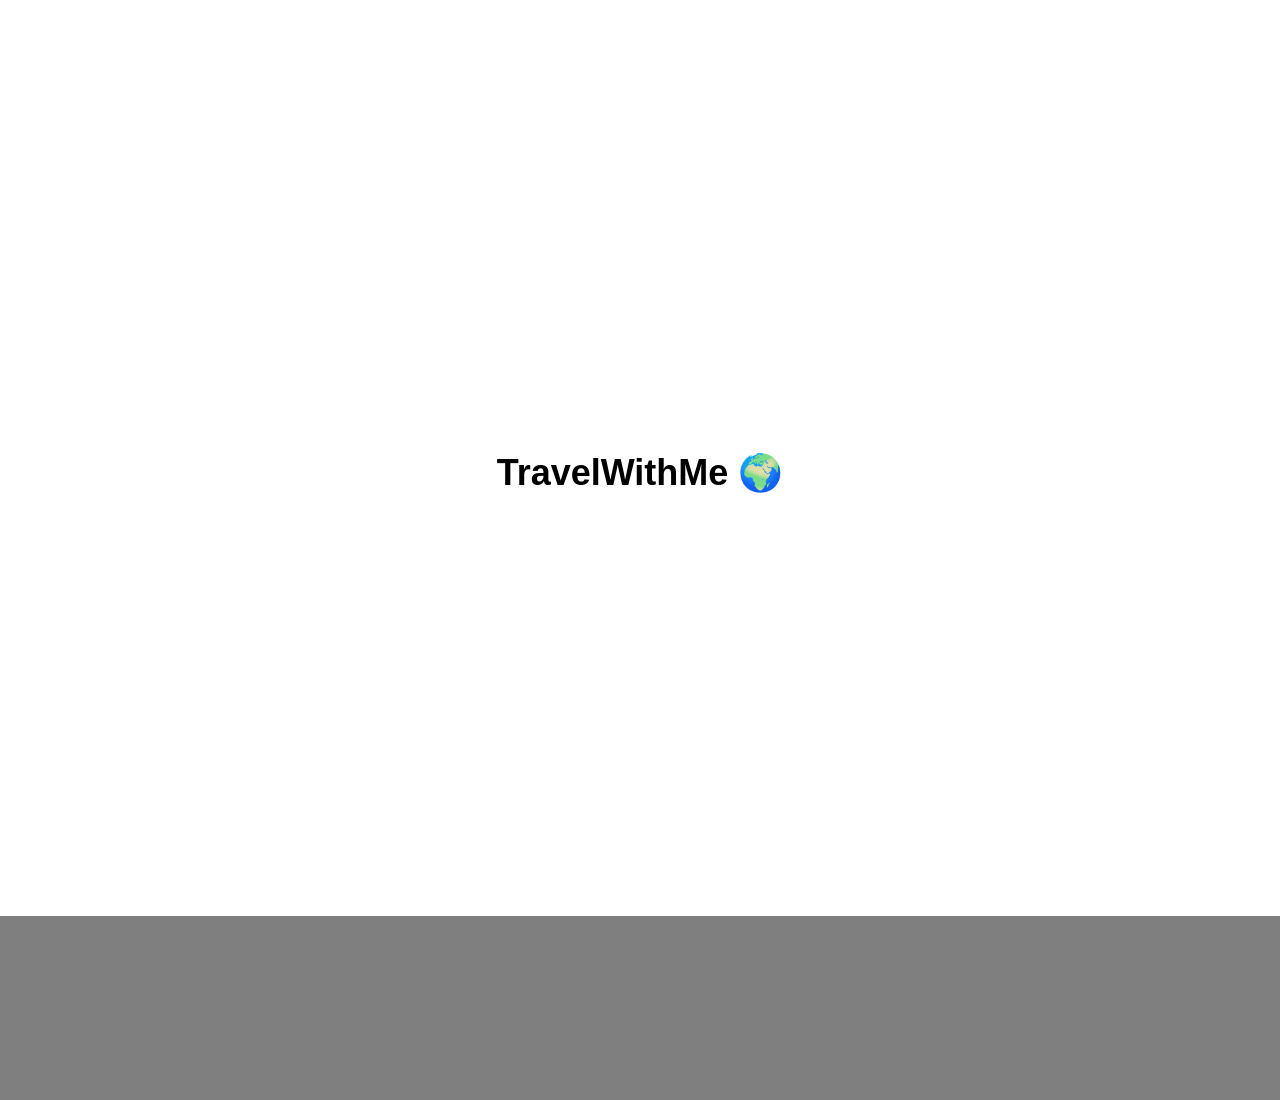
<file: index.html>
<!DOCTYPE html>
<html>
<head>
  <meta name="viewport" content="width=device-width, initial-scale=1.0">
  <div id="loader">

  <h1>TravelWithMe 🌍</h1>
  

</div>

  <p> wait for a moment...</p>

</div>

  <title>Travel With Me 🌍</title>
  <link rel="stylesheet" href="style.css">
</head>
<body class="welcome">

  <div class="overlay">
    <h1>Uncover India’s Hidden Gems 🌍 </h1>
    <p>Find the best places to visit anytime of the year</p>

    <a href="login.html">
      <button>Explore Now ➤</button>
    </a>
  </div>
<button onclick="topFunction()" id="topBtn">⬆</button>

<script>

let mybutton = document.getElementById("topBtn");

window.onscroll = function() {

  if (document.body.scrollTop > 200 || document.documentElement.scrollTop > 200) {

    mybutton.style.display = "block";

  } else {

    mybutton.style.display = "none";

  }

};

function topFunction() {

  document.body.scrollTop = 0;

  document.documentElement.scrollTop = 0;

}

</script>

<script>

window.onload = function() {

  setTimeout(function() {

    document.getElementById("loader").style.display = "none";

  }, 2000);

};

</script>

<script src="script.js"></script>

</body>
</html>
</file>
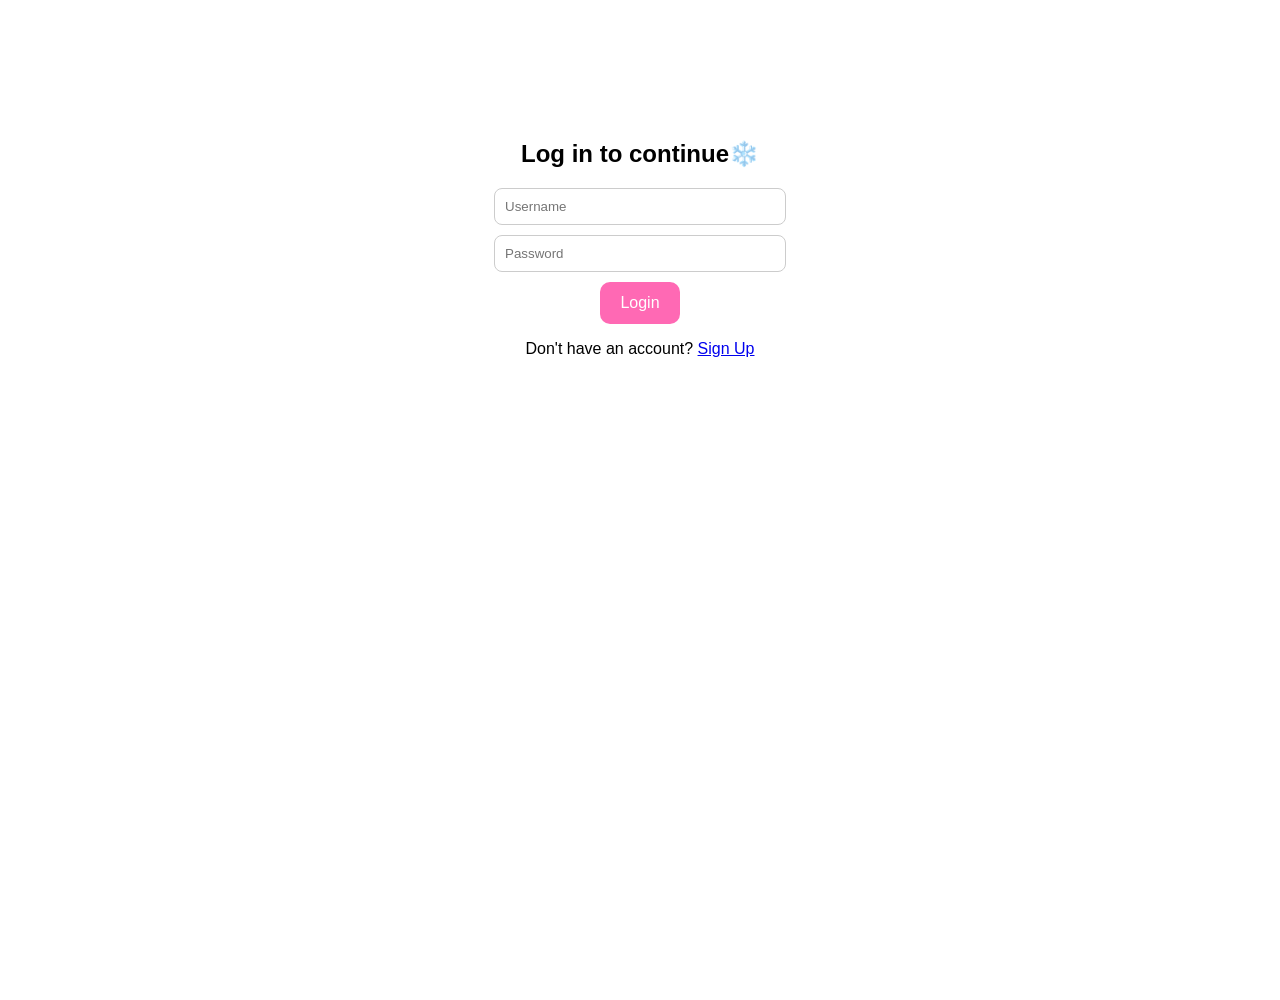
<file: login.html>
<!DOCTYPE html>
<html>
<head>
  <title>Login 🌨️</title>
  <link rel="stylesheet" href="style.css">
</head>
<body class="login">

  <div class="login-box">
    <h2>Log in to continue❄️</h2>

    <input type="text" placeholder="Username">
    <input type="password" placeholder="Password">

    <a href="seasons.html">
      <button>Login</button>
    </a>

    <p>Don't have an account? <a href="signup.html">Sign Up</a></p>
  </div>

</body>
</html>
</file>
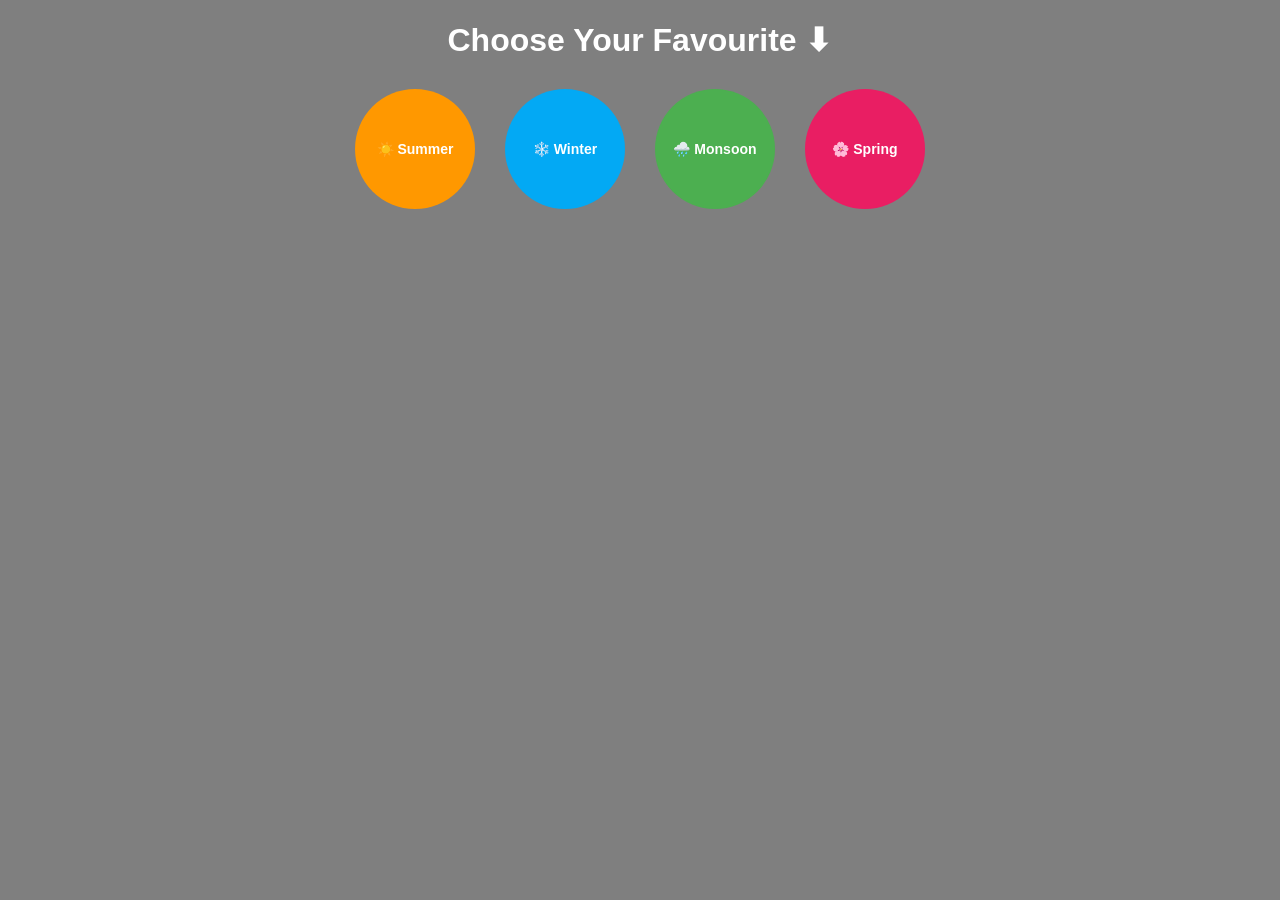
<file: seasons.html>
<!DOCTYPE html>
<html>
<head>
  <title>Seasons 🌸</title>
  <link rel="stylesheet" href="style.css">
</head>
<body class="seasons">

  <h1>Choose Your Favourite ⬇</h1>

  <div class="seasons-container">

    <a href="summer.html" class="season summer">☀️ Summer</a>

    <a href="winter.html" class="season winter">❄️ Winter</a>

    <a href="monsoon.html" class="season monsoon">🌧️ Monsoon</a>

    <a href="spring.html" class="season spring">🌸 Spring</a>

  </div>

  <script src="script.js"></script>
  
</body>
</html>
</file>
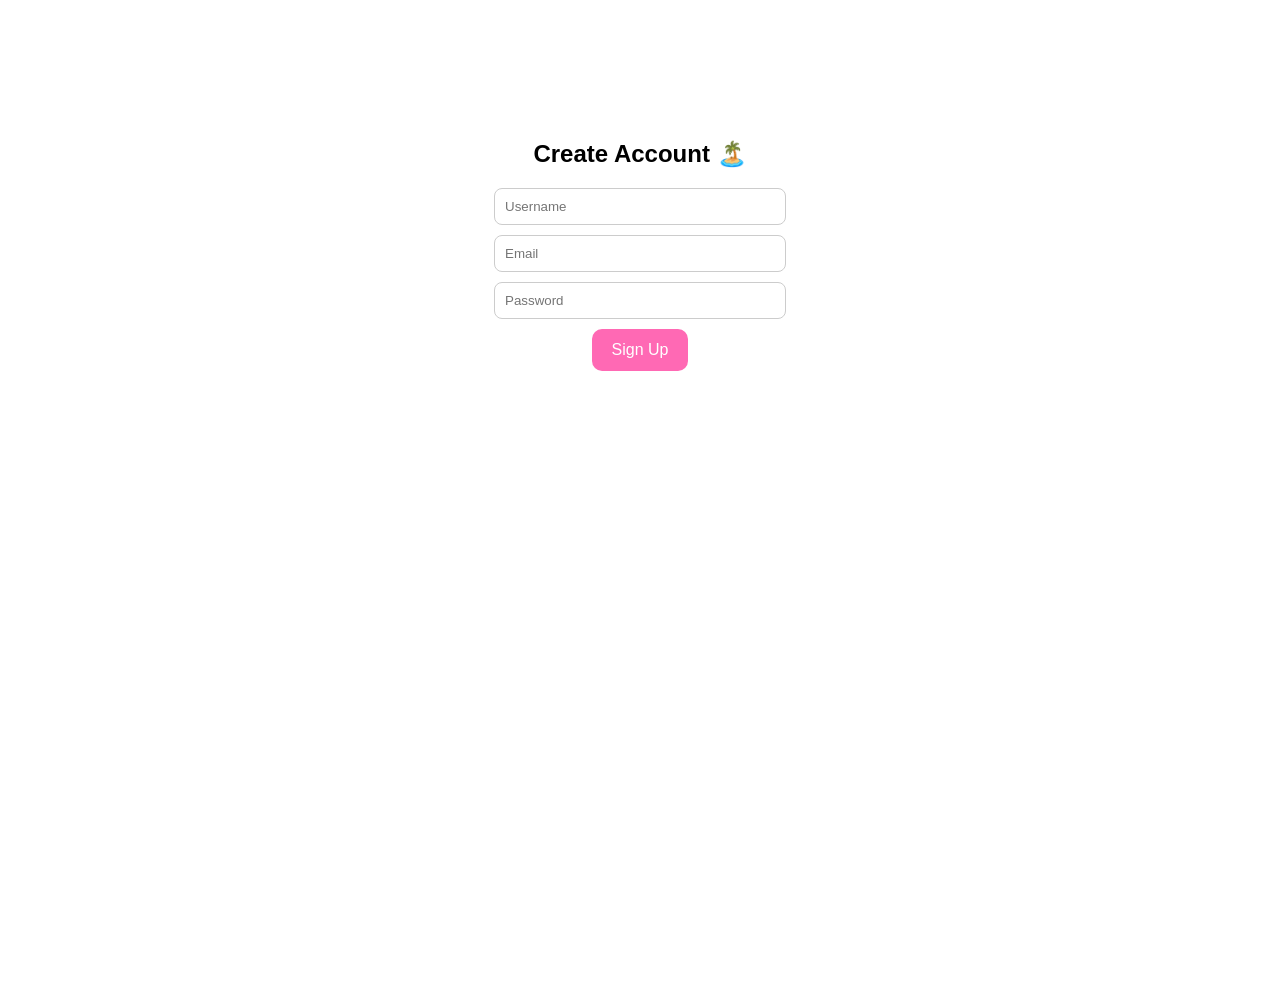
<file: signup.html>
<!DOCTYPE html>
<html>
<head>
  <title>Sign Up 🌊 </title>
  <link rel="stylesheet" href="style.css">
</head>
<body class="login">

  <div class="login-box">
    <h2>Create Account 🏝️ </h2>

    <input type="text" placeholder="Username">
    <input type="email" placeholder="Email">
    <input type="password" placeholder="Password">

    <a href="seasons.html">
      <button>Sign Up</button>
    </a>
  </div>

</body>
</html>
</file>
<file: style.css>
body.welcome {
  margin: 0;
  font-family: Arial;

  background: url("https://images.unsplash.com/photo-1507525428034-b723cf961d3e") no-repeat center/cover;
  height: 100vh;
}

.overlay {
  background: rgba(0,0,0,0.5);
  height: 100vh;
  color: white;
  text-align: center;
  padding-top: 150px;
}

button {
  padding: 12px 20px;
  font-size: 16px;
  background: #ff69b4;
  border: none;
  color: white;
  border-radius: 10px;
  cursor: pointer;
}body.login {
  margin: 0;
  font-family: Arial;

  background: url("https://images.unsplash.com/photo-1482192596544-9eb780fc7f66") no-repeat center/cover;
  height: 100vh;
}

.login-box {
  background: rgba(255,255,255,0.8);
  width: 300px;
  margin: 100px auto;
  padding: 20px;
  border-radius: 15px;
  text-align: center;
}

.login-box input {
  display: block;
  width: 90%;
  margin: 10px auto;
  padding: 10px;
  border-radius: 8px;
  border: 1px solid #ccc;
}
body.seasons {
  margin: 0;
  font-family: Arial;
  text-align: center;

  background: url("https://images.unsplash.com/photo-1501785888041-af3ef285b470") no-repeat center center;
  background-size: cover;
  height: 100vh;
}
h1 {
  margin-bottom: 30px;
}

/* container */
.seasons-container {
  display: flex;
  justify-content: center;
  gap: 30px;
  flex-wrap: wrap;
}

/* circles */
.season {
  width: 120px;
  height: 120px;
  border-radius: 50%;
  display: flex;
  align-items: center;
  justify-content: center;
  text-decoration: none;
  color: white;
  font-weight: bold;
  font-size: 14px;

  transition: 0.3s;
}

/* hover effect */
.season:hover {
  transform: scale(1.1);
}

/* colors */
.summer {
  background: #ff9800;
}

.winter {
  background: #03a9f4;
}

.monsoon {
  background: #4caf50;
}

.spring {
  background: #e91e63;
}
body.seasons h1 {
  color: white;
  font-size: 32px;
  font-weight: bold;
}
body.seasons::before {
  content: "";
  position: fixed;
  top: 0;
  left: 0;
  width: 100%;
  height: 100%;
  background: rgba(0,0,0,0.5);
  z-index: -1;
}
body.season-page {
  margin: 0;
  font-family: Arial;
  background: #f9f9f9 !important;
}
.place {
  background: white;
  margin: 20px auto;
  padding: 15px;
  width: 300px;
  border-radius: 15px;
  box-shadow: 0 5px 15px rgba(0,0,0,0.1);
}
.places-container {
  display: flex;
  justify-content: center;
  flex-wrap: wrap;
  gap: 20px;
}

.place {
  background: white;
  width: 250px;
  padding: 15px;
  border-radius: 15px;
  box-shadow: 0 8px 20px rgba(0,0,0,0.1);
  transition: 0.3s;
}

.place:hover {
  transform: scale(1.05);
}
.place img {
  width: 100%;
  height: 150px;
  object-fit: cover;
  border-radius: 10px;
}

.place p {
  font-size: 14px;
}

.place button {
  margin-top: 10px;
  padding: 8px 15px;
  border: none;
  background: #ff69b4;
  color: white;
  border-radius: 10px;
  cursor: pointer;
}

.place button:hover {
  background: #ff1493;
}
body.season-page {
  margin: 0;
  font-family: Arial;

  background-image: url("goa.jpg");

  background-size: cover;
  background-position: center;
  background-repeat: no-repeat;

  min-height: 100vh;
}


body.season-page h1 {
  text-align: center;
  font-size: 32px;
  margin-bottom: 30px;
  color: #333;
}
.place {
  background: rgba(255, 255, 255, 0.7);
  backdrop-filter: blur(10px);

  width: 230px;
  padding: 15px;
  border-radius: 20px;

  box-shadow: 0 10px 30px rgba(0,0,0,0.2);

  transition: 0.3s;
}
.place button {
  margin-top: 10px;
  padding: 10px;
  width: 100%;
  border: none;

  background: linear-gradient(45deg, #ff69b4, #ff1493);
  color: white;

  border-radius: 10px;
  cursor: pointer;

  font-weight: bold;
}

.place button:hover {
  opacity: 0.9;
}
.place img {
  width: 100%;
  height: 120px;
  object-fit: cover;
  border-radius: 15px;
}
.navbar {
  display: flex;
  justify-content: space-between;
  align-items: center;

  padding: 15px 30px;
  background: white;

  box-shadow: 0 5px 15px rgba(0,0,0,0.1);
}

.navbar h2 {
  margin: 0;
}

.nav-links a {
  margin-left: 20px;
  text-decoration: none;
  color: #333;
  font-weight: bold;
}

.nav-links a:hover {
  color: #ff69b4;
}
body {
  animation: fadeIn 1s ease-in;
}

@keyframes fadeIn {
  from {
    opacity: 0;
  }
  to {
    opacity: 1;
  }
}
.place {
  opacity: 0;
  transform: translateY(30px);
  animation: slideUp 0.6s ease forwards;
}

@keyframes slideUp {
  to {
    opacity: 1;
    transform: translateY(0);
  }
}
.place:nth-child(1) { animation-delay: 0.2s; }
.place:nth-child(2) { animation-delay: 0.4s; }
.place:nth-child(3) { animation-delay: 0.6s; }
.place:nth-child(4) { animation-delay: 0.8s; }
.place:nth-child(5) { animation-delay: 1s; }
.place:nth-child(6) { animation-delay: 1.2s; }
.place:nth-child(7) { animation-delay: 1.4s; }
.place:nth-child(8) { animation-delay: 1.6s; }
.place:nth-child(9) { animation-delay: 1.8s; }

.footer {
  margin-top: 80px;
  padding: 30px;

  background: linear-gradient(to right, #111, #333);
  color: white;
  text-align: center;
}

.footer h3 {
  font-size: 20px;
  margin-bottom: 10px;
}

.socials span {
  margin: 0 12px;
  font-size: 22px;
  transition: 0.3s;
}

.socials span:hover {
  color: #ff69b4;
  transform: scale(1.3);
}

.places-container {
  display: flex;
  flex-direction: column;   /* ek ek neeche aayega */
  gap: 30px;                /* boxes ke beech space */
  padding: 20px;
}

.place {
  background: white;
  padding: 20px;
  border-radius: 15px;

  box-shadow: 0 4px 12px rgba(0,0,0,0.1);
}

.place img {
  width: 100%;
  height: 250px;
  object-fit: cover;

  border-radius: 12px;
}

.place {
  background: white;
  padding: 20px;
  border-radius: 15px;

  transition: transform 0.3s ease;
}

.place:hover {
  transform: scale(1.05);
}

.season-circle {
  transition: transform 0.3s ease;
}

.season-circle:hover {
  transform: scale(1.1);
}

#topBtn {
  display: none;

  position: fixed;
  bottom: 30px;
  right: 30px;

  background-color: #ff6b6b;
  color: white;

  border: none;
  border-radius: 50%;

  padding: 12px 15px;

  font-size: 18px;
  cursor: pointer;

  box-shadow: 0 4px 8px rgba(0,0,0,0.2);
}

#topBtn:hover {
  background-color: #ff4d4d;
}

#topBtn {

  display: none;

  position: fixed;

  bottom: 30px;

  right: 30px;

  background-color: #ff6b6b;

  color: white;

  border: none;

  border-radius: 50%;

  padding: 12px 15px;

  font-size: 18px;

  cursor: pointer;

} 

.nav-links a {
  text-decoration: none;
  padding: 8px 15px;
  border-radius: 8px;

  transition: 0.3s;
}

.nav-links a:hover {
  background-color: #ff6b6b;
  color: white;
}

.place {
  opacity: 0;
  transform: translateY(40px);

  animation: fadeUp 0.6s ease forwards;
}

/* delay for each box */

.place:nth-child(1) { animation-delay: 0.1s; }
.place:nth-child(2) { animation-delay: 0.2s; }
.place:nth-child(3) { animation-delay: 0.3s; }
.place:nth-child(4) { animation-delay: 0.4s; }
.place:nth-child(5) { animation-delay: 0.5s; }
.place:nth-child(6) { animation-delay: 0.6s; }
.place:nth-child(7) { animation-delay: 0.7s; }
.place:nth-child(8) { animation-delay: 0.8s; }
.place:nth-child(9) { animation-delay: 0.9s; }
.place:nth-child(10) { animation-delay: 1s; }

@keyframes fadeUp {

  to {
    opacity: 1;
    transform: translateY(0);
  }

}

.footer {

  background-color: #222;

  color: white;

  text-align: center;

  padding: 25px 10px;

  margin-top: 40px;

}

.footer h3 {

  margin-bottom: 8px;

}

.footer p {

  margin: 5px 0;

}

.socials span {

  font-size: 22px;

  margin: 0 8px;

  cursor: pointer;

  transition: 0.3s;

}

.socials span:hover {

  transform: scale(1.2);

}

.copy {

  margin-top: 10px;

  font-size: 14px;

  opacity: 0.7;

}

#searchInput {

  width: 60%;

  padding: 10px;

  margin: 20px auto;

  display: block;

  border-radius: 10px;

  border: 1px solid #ccc;

  font-size: 16px;

}

#loader {

  position: fixed;

  width: 100%;

  height: 100%;

  background: white;

  display: flex;

  flex-direction: column;

  justify-content: center;

  align-items: center;

  z-index: 9999;

}

#loader h1 {

  font-size: 36px;

  margin-bottom: 10px;

}

#loader p {

  font-size: 18px;

  color: #555;

}

.dark-mode {
  background-color: #121212;
  color: white;
}

.dark-mode .place {
  background-color: #1e1e1e;
  color: white;
}

.dark-mode .navbar {
  background-color: #222;
}

.dark-mode .footer {
  background-color: #111;
}
</file>
